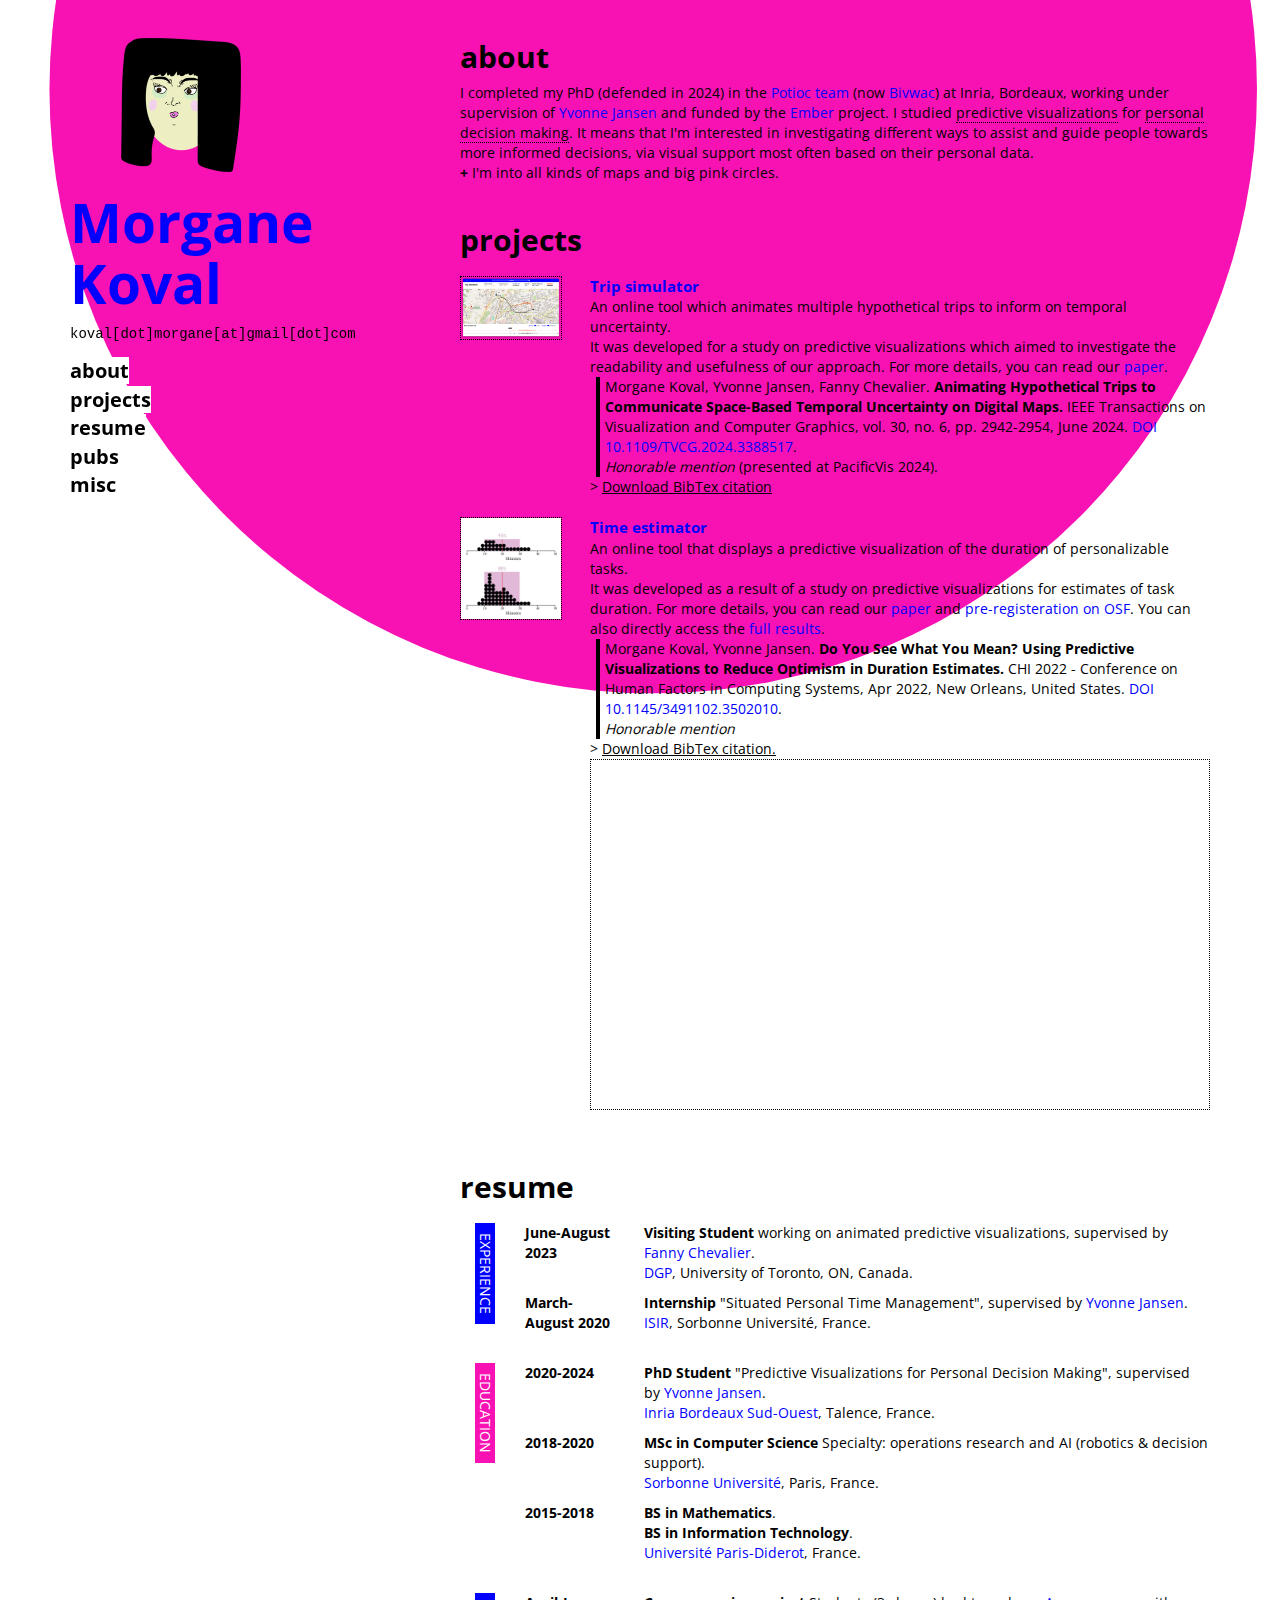
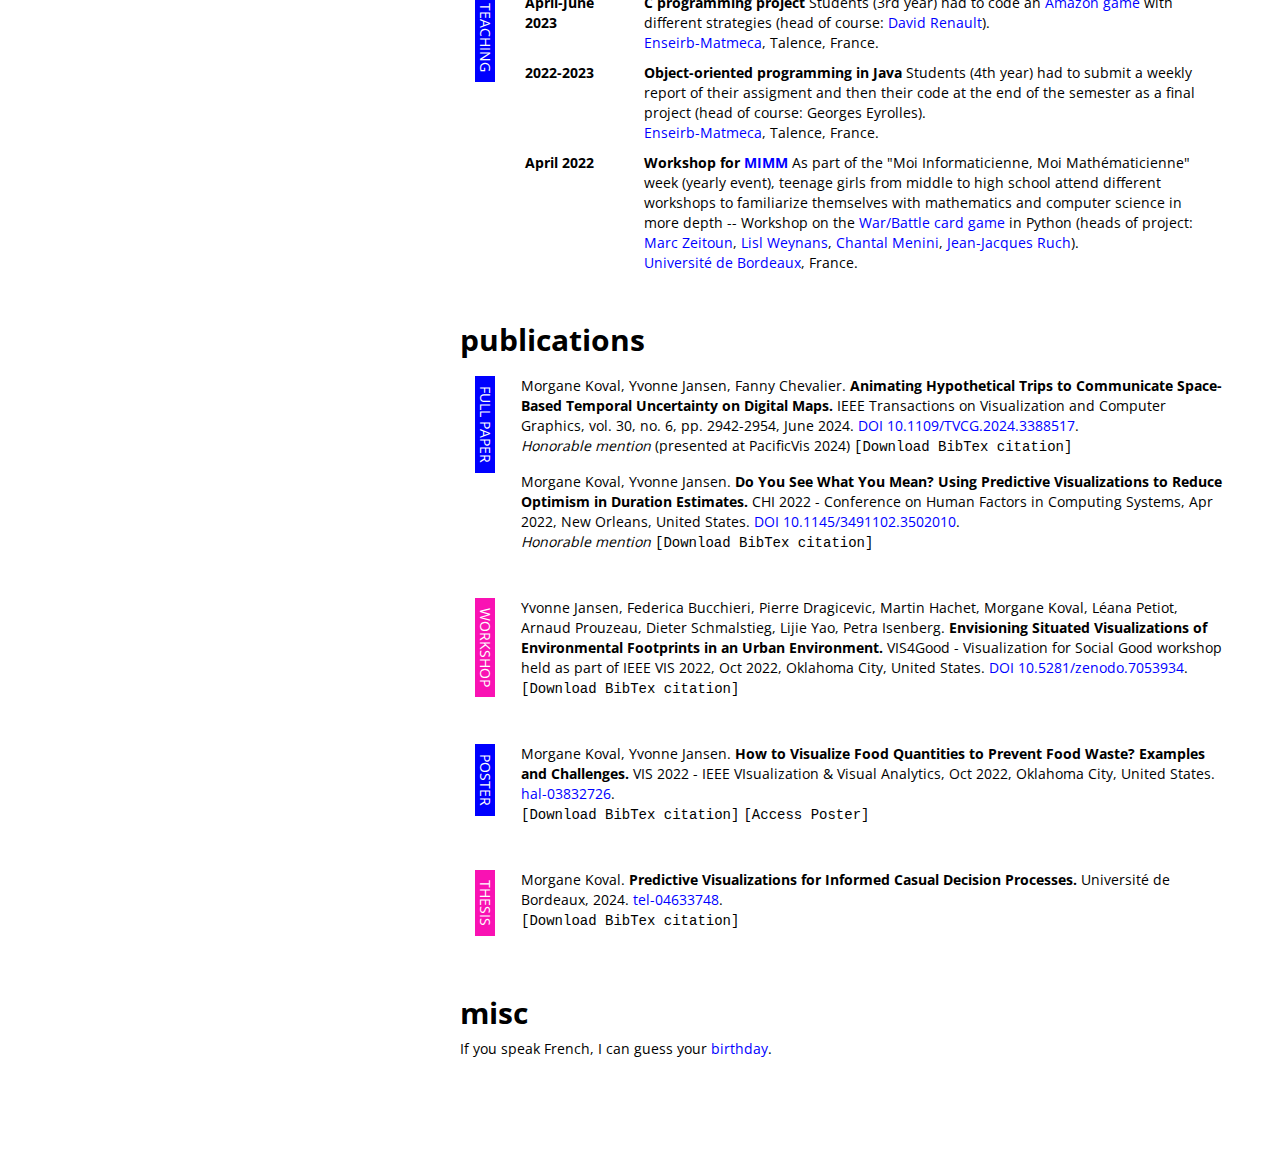
<file: index.html>
<!DOCTYPE html>
<html>
<head>
  <meta name="google-site-verification" content="v5jvM1yEFbJco0EDePdyAC-h6F1jGA2LfCgdEXcGG-o" />
<meta name="viewport" content="width=device-width, initial-scale=1.0">
    <title>MoKo / Morgane Koval</title>
    <link rel="stylesheet" href="https://maxcdn.bootstrapcdn.com/bootstrap/3.4.1/css/bootstrap.min.css">
    <link rel="stylesheet" type="text/css" href="./styles/fonts.css">
    <link rel="stylesheet" type="text/css" href="./styles/main.css">
    <link rel="stylesheet" type="text/css" href="" id="style-module">
    <script src="js/jquery.min.js"></script>
    <link rel="icon" href="images/logo2.png">
</head>


<body>

<div class="container">
  <div class="row">

    <div class="col-md-4">
      <div id="col-desc">
        <div id="images-holder">
          <!-- <img id="photo-me" src="images/moko.png" onmouseover="this.src='images/real-pic.png'" onmouseout="this.src='images/moko.png'"> -->
          <img id="photo-me" src="images/moko.png" >
          <img class="realpics" id="photo-me2" src="images/real-pic.png" >
          <img class="realpics" id="photo-me3" src="images/real-pic2.png" >
      </div>
        <h1 id="name"><span>Mo</span>rgane <br/><span>Ko</span>val</h1>
        <span class="email"><span class="hovertext emailtext" data-hover="email me!">koval[dot]morgane[at]gmail[dot]com</span></span><br/>
        <!-- <span class="address">Inria Bordeaux (Sud-Ouest)<br/>200, avenue de la Vieille Tour<br/>33405 Talence<br/>France</span> -->
        <nav id="navbar">
          <div><a id="about-link" href="#about">about</a></div>
          <div><a id="projects-link" href="#projects">projects</a></div>
          <div><a id="resume-link" href="#resume">resume</a></div>
          <div><a id="pubs-link" href="#pubs">pubs</a></div>
          <div><a id="misc-link" href="#misc">misc</a></div>
        </nav>
      </div>
    </div>

    <div class="col-md-8">
      <h2 id="about">about</h2>
    <div>I completed my PhD (defended in 2024) in the <a href="https://team.inria.fr/potioc/fr/">Potioc team</a> (now <a href="https://bivwac.fr">Bivwac</a>) at Inria, Bordeaux, working under supervision of <a href="http://yvonnejansen.me">Yvonne Jansen</a> and funded by the <a href="http://ember.inria.fr">Ember</a> project. I studied <span class="regular-text"><span class="hovertext dot-under" data-hover="uncertainty visualizations showing predictions of plausible future outcomes">predictive visualizations</span></span> for <span class="regular-text"><span class="hovertext dot-under" data-hover="decisions taken by individuals regarding their private life">personal decision making</span></span>. It means that I'm interested in investigating different ways to assist and guide people towards more informed decisions, via visual support most often based on their personal data.<br/>
      <strong>+</strong> I'm into all kinds of maps and big <button id="color-button" onclick="changeBackground();"></button> circles.</div>

      <h2 id="projects">projects</h2>

      <div class="row">

        <div class="col-md-2"><img class="project-img" src="images/project2.png"></div>
        <div class="col-md-10">

        <div class="projects-item">

      <a class="project-title" href="https://simulatemytrip.github.io">Trip simulator</a>
      <div>
      <div class="project-desc">
       An online tool which animates multiple hypothetical trips to inform on temporal uncertainty.</div>
       It was developed for a study on predictive visualizations which aimed to investigate the readability and usefulness of our approach. For more details, you can read our <a href="https://inria.hal.science/hal-04552326/file/PacificVIS_Animating_Hypothetical_Trips.pdf">paper</a>.
     </div>
      <div class="paper-inproj">
      Morgane Koval, Yvonne Jansen, Fanny Chevalier. <a class="paper-title" href="https://inria.hal.science/hal-04552326/file/PacificVIS_Animating_Hypothetical_Trips.pdf">Animating Hypothetical Trips to Communicate Space-Based Temporal Uncertainty on Digital Maps.</a> IEEE Transactions on Visualization and Computer Graphics, vol. 30, no. 6, pp. 2942-2954, June 2024. <a href="https://doi.org/10.1109/TVCG.2024.3388517">DOI 10.1109/TVCG.2024.3388517</a>.<br/>
                <em>Honorable mention</em> (presented at PacificVis 2024).
      </div>
      > <a class="bibs" href="files/Hypo_Trips.bib">Download BibTex citation</a>
      <!-- <div class="video"><iframe src="https://www.youtube.com/embed/_afuTkOMLys" title="YouTube video player" frameborder="0" allow="accelerometer; autoplay; clipboard-write; encrypted-media; gyroscope; picture-in-picture" allowfullscreen></iframe></div> -->


       
        </div>
      </div>






        <div class="col-md-2"><img class="project-img" src="images/project1.jpg"></div>
        <div class="col-md-10">
    <div class="projects-item">

      <a class="project-title" href="https://timeestimator.github.io">Time estimator</a>
      <div>
      <div class="project-desc">
       An online tool that displays a predictive visualization of the duration of personalizable tasks.</div>
       It was developed as a result of a study on predictive visualizations for estimates of task duration. For more details, you can read our <a href="https://hal.inria.fr/hal-03599998/document">paper</a> and <a href="https://osf.io/bwqkh/">pre-registeration on OSF</a>. You can also directly access the <a href="https://timeestimator.github.io/output.html">full results</a>.
     </div>
      <div class="paper-inproj">
      Morgane Koval, Yvonne Jansen. <a class="paper-title" href="https://hal.inria.fr/hal-03599998/document">Do You See What You Mean? Using Predictive Visualizations to Reduce Optimism in Duration Estimates.</a> CHI 2022 - Conference on Human Factors in Computing Systems, Apr 2022, New Orleans, United States. <a href="https://doi.org/10.1145/3491102.3502010">DOI 10.1145/3491102.3502010</a>.<br/>
      <em>Honorable mention</em>
  </div>
  > <a class="bibs" href="files/Do_You_See_What_You_Mean.bib">Download BibTex citation.</a>
  <div class="video"><iframe src="https://www.youtube.com/embed/_afuTkOMLys" title="YouTube video player" frameborder="0" allow="accelerometer; autoplay; clipboard-write; encrypted-media; gyroscope; picture-in-picture" allowfullscreen></iframe></div>


   
  </div>
    </div>

  </div>
      <h2 id="resume">resume</h2>

  <div class="resume-cat">
      <div class="row">
        <div class="col-md-1">
          <span class="vertical-txt oddcat">experience</span>
        </div>

        <div class="col-md-11">

        <div class="resume-item">
          <div class="row">
            <div class="col-md-2"><span class="resume-date">June-August 2023</span></div>
            <div class="col-md-10"><span class="resume-title">Visiting Student</span> working on animated predictive visualizations, supervised by <a href="http://fannychevalier.net">Fanny Chevalier</a>. <br/> <a href="https://www.dgp.toronto.edu">DGP</a>, University of Toronto, ON, Canada.
            </div>
          </div>
        </div>
          
          <div class="resume-item">
          <div class="row">
            <div class="col-md-2"><span class="resume-date">March-August 2020</span></div>
            <div class="col-md-10"><span class="resume-title">Internship</span> "Situated Personal Time Management", supervised by <a href="http://yvonnejansen.me">Yvonne Jansen</a>. <br/> <a href="https://www.isir.upmc.fr">ISIR</a>, Sorbonne Universit&eacute, France.
            </div>
          </div>
        </div>

        </div>
      </div>
    </div>


    <div class="resume-cat">

        <div class="row">
        <div class="col-md-1">
          <span class="vertical-txt evencat">education</span>
        </div>

        <div class="col-md-11">
          
          <div class="resume-item">
          <div class="row">
            <div class="col-md-2"><span class="resume-date">2020-2024</span></div>
            <div class="col-md-10"><span class="resume-title">PhD Student</span> "Predictive Visualizations for Personal Decision Making", supervised by <a href="http://yvonnejansen.me">Yvonne Jansen</a>. <br/> <a href="https://www.inria.fr/fr/centre-inria-de-luniversite-de-bordeaux">Inria Bordeaux Sud-Ouest</a>, Talence, France.
            </div>
          </div>
        </div>

        <div class="resume-item">
          <div class="row">
            <div class="col-md-2"><span class="resume-date">2018-2020</span></div>
            <div class="col-md-10"><span class="resume-title">MSc in Computer Science</span> Specialty: operations research and AI (robotics & decision support). <br/> <a href="https://sciences.sorbonne-universite.fr/formation-sciences/masters/master-informatique/parcours-androide">Sorbonne Universit&eacute</a>, Paris, France.
            </div>
          </div>
        </div>

        <div class="resume-item">
          <div class="row">
            <div class="col-md-2"><span class="resume-date">2015-2018</span></div>
            <div class="col-md-10"><span class="resume-title">BS in Mathematics</span>. <br/>
            <span class="resume-title">BS in Information Technology</span>. <br/> <a href="http://www.math.univ-paris-diderot.fr/formations/licences/mathinfo2/index">Universit&eacute Paris-Diderot</a>, France.
            </div>
          </div>
        </div>


        </div>
      </div>
    </div>

    <div class="resume-cat">
      <div class="row">
        <div class="col-md-1">
          <span class="vertical-txt oddcat">teaching</span>
        </div>

        <div class="col-md-11">
          
          <div class="resume-item">
          <div class="row">
            <div class="col-md-2"><span class="resume-date">April-June 2023</span></div>
            <div class="col-md-10"><span class="resume-title">C programming project</span> Students (3rd year) had to code an <a href="https://en.wikipedia.org/wiki/Game_of_the_Amazons">Amazon game</a> with different strategies (head of course: <a href="https://www.labri.fr/perso/renault/working/index.php">David Renault</a>). <br/> <a href="https://enseirb-matmeca.bordeaux-inp.fr/fr">Enseirb-Matmeca</a>, Talence, France.
            </div>
          </div>
        </div>

        <div class="resume-item">
          <div class="row">
            <div class="col-md-2"><span class="resume-date">2022-2023</span></div>
            <div class="col-md-10"><span class="resume-title">Object-oriented programming in Java</span> Students (4th year) had to submit a weekly report of their assigment and then their code at the end of the semester as a final project (head of course: Georges Eyrolles). <br/> <a href="https://enseirb-matmeca.bordeaux-inp.fr/fr">Enseirb-Matmeca</a>, Talence, France.
            </div>
          </div>
        </div>

        <div class="resume-item">
          <div class="row">
            <div class="col-md-2"><span class="resume-date">April 2022</span></div>
            <div class="col-md-10"><span class="resume-title">Workshop for <a href="https://math-interactions.u-bordeaux.fr/Nos-projets-evenements/Moi-Informaticienne-Moi-Mathematicienne"> MIMM</a></span> As part of the "Moi Informaticienne, Moi Math&eacutematicienne" week (yearly event), teenage girls from middle to high school attend different workshops to familiarize themselves with mathematics and computer science in more depth -- Workshop on the <a href="https://en.wikipedia.org/wiki/War_(card_game)">War/Battle card game</a> in Python (heads of project: <a href="https://www.labri.fr/perso/zeitoun/">Marc Zeitoun</a>, <a href="https://www.math.u-bordeaux.fr/~lweynans/">Lisl Weynans</a>, <a href="https://www.math.u-bordeaux.fr/~cmenini/">Chantal Menini</a>, <a href="https://www.math.u-bordeaux.fr/imb/fiche-personnelle?uid=jruch&lang=fr">Jean-Jacques Ruch</a>). <br/> <a href="https://www.u-bordeaux.fr">Universit&eacute de Bordeaux</a>, France.
            </div>
          </div>
        </div>

        </div>
      </div>
    </div>





  <h2 id="pubs">publications</h2>

  <div class="pubs-cat">
      <div class="row">
        <div class="col-md-1">
          <span class="vertical-txt oddcat">full paper</span>
        </div>

        <div class="col-md-11">

        <div class="pubs-item">
          <div class="row">
            <div class="paper paper-pubs">
                Morgane Koval, Yvonne Jansen, Fanny Chevalier. <a class="paper-title" href="https://inria.hal.science/hal-04552326/file/PacificVIS_Animating_Hypothetical_Trips.pdf">Animating Hypothetical Trips to Communicate Space-Based Temporal Uncertainty on Digital Maps.</a> IEEE Transactions on Visualization and Computer Graphics, vol. 30, no. 6, pp. 2942-2954, June 2024. <a href="https://doi.org/10.1109/TVCG.2024.3388517">DOI 10.1109/TVCG.2024.3388517</a>.<br/>
                <em>Honorable mention</em> (presented at PacificVis 2024) <a class="bibs bibs-pubs" href="files/Hypo_Trips.bib">[Download BibTex citation]</a>
            </div>

            <div class="paper paper-pubs">
                Morgane Koval, Yvonne Jansen. <a class="paper-title" href="https://hal.inria.fr/hal-03599998/document">Do You See What You Mean? Using Predictive Visualizations to Reduce Optimism in Duration Estimates.</a> CHI 2022 - Conference on Human Factors in Computing Systems, Apr 2022, New Orleans, United States. <a href="https://doi.org/10.1145/3491102.3502010">DOI 10.1145/3491102.3502010</a>.<br/>
                <em>Honorable mention</em>  <a class="bibs bibs-pubs" href="files/Do_You_See_What_You_Mean.bib">[Download BibTex citation]</a>
            </div>
  
          </div>
        </div>

        </div>
      </div>
    </div>

    <div class="pubs-cat">

        <div class="row">
        <div class="col-md-1">
          <span class="vertical-txt evencat">workshop</span>
        </div>

        <div class="col-md-11">
          
          <div class="pubs-item">
          <div class="row">
            <div class="paper paper-pubs">
                Yvonne Jansen, Federica Bucchieri, Pierre Dragicevic, Martin Hachet, Morgane Koval, L&eacuteana Petiot, Arnaud Prouzeau, Dieter Schmalstieg, Lijie Yao, Petra Isenberg. <a class="paper-title" href="https://inria.hal.science/hal-03770857/file/Envisioning_Situated_Visualizations_of_Environmental_Footprints.pdf">Envisioning Situated Visualizations of Environmental Footprints in an Urban Environment.</a> VIS4Good - Visualization for Social Good workshop held as part of IEEE VIS 2022, Oct 2022, Oklahoma City, United States. <a href="https://doi.org/10.5281/zenodo.7053934">DOI 10.5281/zenodo.7053934</a>.<br/>
                <a class="bibs bibs-pubs" href="https://inria.hal.science/hal-03770857v1/bibtex">[Download BibTex citation]</a>
            </div>
          </div>
        </div>

    </div>
  </div>
</div>

    <div class="pubs-cat">

        <div class="row">
        <div class="col-md-1">
          <span class="vertical-txt oddcat">poster</span>
        </div>

        <div class="col-md-11">
          
          <div class="pubs-item">
          <div class="row">
            <div class="paper paper-pubs">
                Morgane Koval, Yvonne Jansen. <a class="paper-title" href="https://inria.hal.science/hal-03770857/file/Envisioning_Situated_Visualizations_of_Environmental_Footprints.pdf">How to Visualize Food Quantities to Prevent Food Waste? Examples and Challenges.</a> VIS 2022 - IEEE VIsualization & Visual Analytics, Oct 2022, Oklahoma City, United States. <a href="https://inria.hal.science/hal-03832726">hal-03832726</a>.<br/>
                <a class="bibs bibs-pubs" href="https://inria.hal.science/hal-03832726v1/bibtex">[Download BibTex citation]</a> <a class="bibs bibs-pubs" href="https://ieeevis.b-cdn.net/vis_2022/posters/v-vis-posters-1006.pdf">[Access Poster]</a>
            </div>
          </div>
        </div>

</div>
    </div>

    
    </div>


    <div class="pubs-cat">

        <div class="row">
        <div class="col-md-1">
          <span class="vertical-txt evencat">thesis</span>
        </div>

        <div class="col-md-11">
          
          <div class="pubs-item">
          <div class="row">
            <div class="paper paper-pubs">
                Morgane Koval. <a class="paper-title" href="https://hal.univ-smb.fr/U-BORDEAUX/tel-04633748v1">Predictive Visualizations for Informed Casual Decision Processes.</a> Universit&eacute de Bordeaux, 2024. <a href="https://theses.hal.science/tel-04633748">tel-04633748</a>.<br/>
                <a class="bibs bibs-pubs" href="files/Thesis.bib">[Download BibTex citation]</a>
            </div>
          </div>
        </div>

</div>
    </div>

    
    </div>

   


   
      <h2 id="misc">misc</h2>
    <div>If you speak French, I can guess your <a href="https://morganekoval.github.io/niniv/">birthday</a>.</div>


</div>




    </div>






</div>




</body>
</html>
<script src="js/main.js?version=2"></script>
<script>

  let img1 = document.getElementById('photo-me');
  let img2 = document.getElementById('photo-me2');
  let img3 = document.getElementById('photo-me3');
  let all_imgs = [img1,img2,img3];
  for (let i = 1 ; i < all_imgs.length ; i++) {
    all_imgs[i].style.visibility = 'hidden';
  }
  let imgholder = document.getElementById('images-holder');
  let cnt = 0;

  imgholder.addEventListener("mouseenter", changeCurrentImage, false);
  // imgholder.addEventListener("mouseleave", changeCurrentImage, false);
  // imgholder.addEventListener("onclick", changeCurrentImage, false);

  function changeCurrentImage() {
    cnt = (cnt+1)%all_imgs.length;
    for (let i = 0 ; i < all_imgs.length ; i++) {
      all_imgs[i].style.visibility = (cnt == i) ? 'visible' : 'hidden';
    }
    

  }

  function changeBackground() {
    const colors = ["orange","pink","green"];

    const button = document.getElementById("color-button");
    const color = button.innerHTML;
    
    let new_color = "";
    do {
      new_color = colors[Math.floor(Math.random() * colors.length)];
    } while (new_color === color);

    button.innerHTML = new_color;

    const rd1 = Math.random() * 20 + 40;
    const rd2 = Math.random() * 45 + 15;
    document.body.style.backgroundPosition = `${rd1}% ${rd2}%`;
    document.getElementById("style-module").href = `./styles/module-${new_color}.css`;

    // document.body.style.backgroundImage = `url(./images/bg_${new_color}.svg)`;

  }


  changeBackground();






// // set zoom event
// window.onzoom = function(e) {
//   // zoom event
//   console.log("hey");
// };

// // detect resize

//   var oldresize = window.onresize;
//   window.onresize = function(e) {
//       var event = window.event || e;
//       if(typeof(oldresize) === 'function' && !oldresize.call(window, event)) {
//         return false;
//       }
//       if(typeof(window.onzoom) === 'function') {
//         return window.onzoom.call(window, event);
//       }
//   }


/**
  let imgme = document.getElementById('photo-me');
  let start = imgme.src;
  let hover = imgme.getAttribute('data-hover');

  imgme.onmouseover = () => { img.src = hover; }
  imgme.onmouseout = () => { img.src = start; }**/

// console.log(window.innerHeight);
/**
  console.log(window.innerWidth);
  // When the user scrolls the page, execute myFunction 
  window.onscroll = function() {myFunction()};

// Get the navbar
var navbar = document.getElementById("navbar");

// Get the offset position of the navbar
var sticky = navbar.offsetTop;

  var top_title = document.getElementById('name-top');
  var about = document.getElementById('about');
  var projects = document.getElementById('projects');

function updateNav() {
  if (isInViewport(top_title)) {
    document.getElementById('about-link').className = "";
    document.getElementById('projects-link').className = "";
  } else if (isInViewport(about)) {
    document.getElementById('about-link').className = "selected";
    document.getElementById('projects-link').className = "";
  } else if (isInViewport(projects)) {
    document.getElementById('about-link').className = "";
    document.getElementById('projects-link').className = "selected";
  }
}

// Add the sticky class to the navbar when you reach its scroll position. Remove "sticky" when you leave the scroll position
function myFunction() {
  if (window.pageYOffset >= sticky) {
    navbar.classList.add("sticky")
  } else {
    navbar.classList.remove("sticky");
  }
  updateNav();
}

function isInViewport(element) {
    const rect = element.getBoundingClientRect();
    return (
        rect.top >= 0 &&
        rect.left >= 0 &&
        rect.bottom <= (window.innerHeight || document.documentElement.clientHeight) &&
        rect.right <= (window.innerWidth || document.documentElement.clientWidth)
    );
}
**/


</script>
</file>
<file: styles/fonts.css>
@font-face {
	font-family:  Ubuntu;
	src:  url(../fonts/Ubuntu/Ubuntu-Regular.ttf);
}

@font-face {
	font-family:  OpenSans;
	src:  url(../fonts/OpenSans/OpenSans-Regular.ttf);
}

@font-face {
	font-family:  OpenSans;
	src:  url(../fonts/OpenSans/OpenSans-Bold.ttf);
	font-weight: bold;
}
</file>
<file: styles/main.css>
/*html, body {
    max-width: 100%;
    overflow-x: hidden;
}*/

body  {
  color: black;
  font-family: OpenSans;
  /*font-weight: normal;*/
  /*background-image: url(../images/bg.png);*/
  /*background-image: url(../images/bg_orange.svg);*/
  background-repeat: no-repeat;
  /*background-position: 15% 15%;*/
  background-size: 2628px 4103px;
  padding-bottom: 100px;
}

/*col-md-4 {
  position: fixed;
  background-color: white;
}*/

@media (min-width: 994px) and (min-height: 539px) {
  #col-desc {
    position: fixed;
  }
}

/*@media (min-width > 994px) {
  #col-desc {
    position: fixed;
  }
}*/

h1 {
  color: blue;
  font-size: 55px;
  font-family: OpenSans;
  font-weight: bold;
}

h1 span:hover {  
  /*font-weight: bold;*/
  /*color: orange;*/
  background-color: white;
}


/* Style the navbar */
#navbar {
  padding-top: 1vw;
  z-index: 3;
  overflow: hidden;
  /*border-bottom: orange 4px solid;*/
}


/* Navbar links */
#navbar a {
  /*float: left;*/
  /*display: block;*/
  color: black;
  text-align: center;
  /*padding: 14px;*/
  text-decoration: none;
  font-weight: bold;
  font-size: 20px;
  background-color: white;
}

.selected, #navbar a:hover {
  color: blue !important;
}

/* Page content */
.content {
  padding: 16px;
  z-index: 1;
  position: relative;
}



h2 {
  font-weight: bold;
  padding-top: 20px;
}

.email {
  font-family: Courier;
  border: none !important;
  position: relative;
}

a {
  color: blue;
  /*text-decoration: underline blue dotted 2px;*/
}

a:hover {
  color: black;
  background-color: yellow;
  text-decoration: none;
}

.project-title{
  font-weight: bold;
  margin-right: 10px;
  font-size: 15px;

}

.project-img {
  /*width: 8vw;*/
  /*max-width: 120px;*/
  width: 120px;
  max-width: 8vw;
  object-fit: contain;
  /*float: right;*/
  border:  1px black dotted;
}

.paper-title{
  font-weight: bold;
  color: black;
}

.paper-inproj {
  border-left: black 4px solid;
  padding-left: 5px;
  margin-left: 6px;
}

.paper {
  border-left: black 4px solid;
  padding-left: 5px;
  margin-left: 6px;
  margin-bottom: 15px;
}

.paper-pubs {
  border-left: none;
}

.project-desc {
/*  color: white;
  background-color: orange;*/
}


.regular-text{
  position: relative;
}

.dot-under {
  border-bottom: 1px dotted black;
}

.hovertext::after {
  content: attr(data-hover);
  visibility: hidden;
  opacity: 0;
  width: max-content;
  max-width: 45vw;
  overflow-wrap: break-word;
  word-wrap: break-word;
/*  max-width: 20px;*/
  background-color: blue;
  color: #fff;
  text-align: right;
  border-radius: 0px;
  padding: 3px 5px;
  transition: opacity 0s ease-in-out;
  position: absolute;
  z-index: 1;
/*  right: 0;*/
  top: 100%;
/*  left: 0%;*/
right: 0%;
}

.hovertext.emailtext::after {
  left: 80%;
}

.hovertext:hover:after {
  opacity: 1;
  visibility: visible;
}

#images-holder{
  positon: relative;
  /*float: left;*/
}

#photo-me {
  position: relative;
  width:  120px;
  /*display: block;*/
  margin-left: 4vw;
  /*margin-right: ;*/
  padding-top: 3vw;
  z-index: 1;
}

.realpics {
  z-index: 2;
  position: absolute;
  width:  120px;
  /*display: block;*/
  margin-left: 4vw;
  /*margin-right: ;*/
  padding-top: 3vw;
  left: 0;
}

#projects, #resume, #pubs{
  margin-bottom: 20px;
}

.projects-item {
  margin-bottom: 20px;
}

.bibs {
  color: black;
  text-decoration: 1px black underline;
}

.bibs-pubs {
  /*font-size: 12px;*/
  margin-left: 0px;
  margin-top: 0;
  text-decoration: none;
  /*text-transform: uppercase;*/
  font-family: Courier;
}

.bibs:hover{
  /*color: orange;*/
  background-color: white;
  text-decoration: none;
}

.vertical-txt {
  float: right;
  /*text-align: right;*/
  padding-top: 10px;
  padding-bottom: 10px;
  text-orientation: sideways;
  writing-mode: vertical-lr;
  text-transform: uppercase;
  color: white;
}

/*.evencat{
  background-color: orange;
}*/

.oddcat{
  background-color: blue;
}

.resume-date {
  font-weight: bold;
}

.resume-title {
  font-weight: bold;
  /*background-color: orange;*/
  color: black;
  padding-left: 0px 10px;
}

.resume-cat, .pubs-cat {
  margin-bottom: 20px;
}

.resume-item, .pubs-item {
  margin-bottom: 10px;
}

.video {
  position: relative;
  padding-bottom: 56.25%;
  border:  1px black dotted;
}


iframe {
  position: absolute;
  top: 0;
  left: 0;
  width: 100%;
  height: 100%;
}

#color-button {
  border: none;
  background-color: rgba(0, 0, 0,0);
  margin: 0;
  padding: 0;
}
</file>
